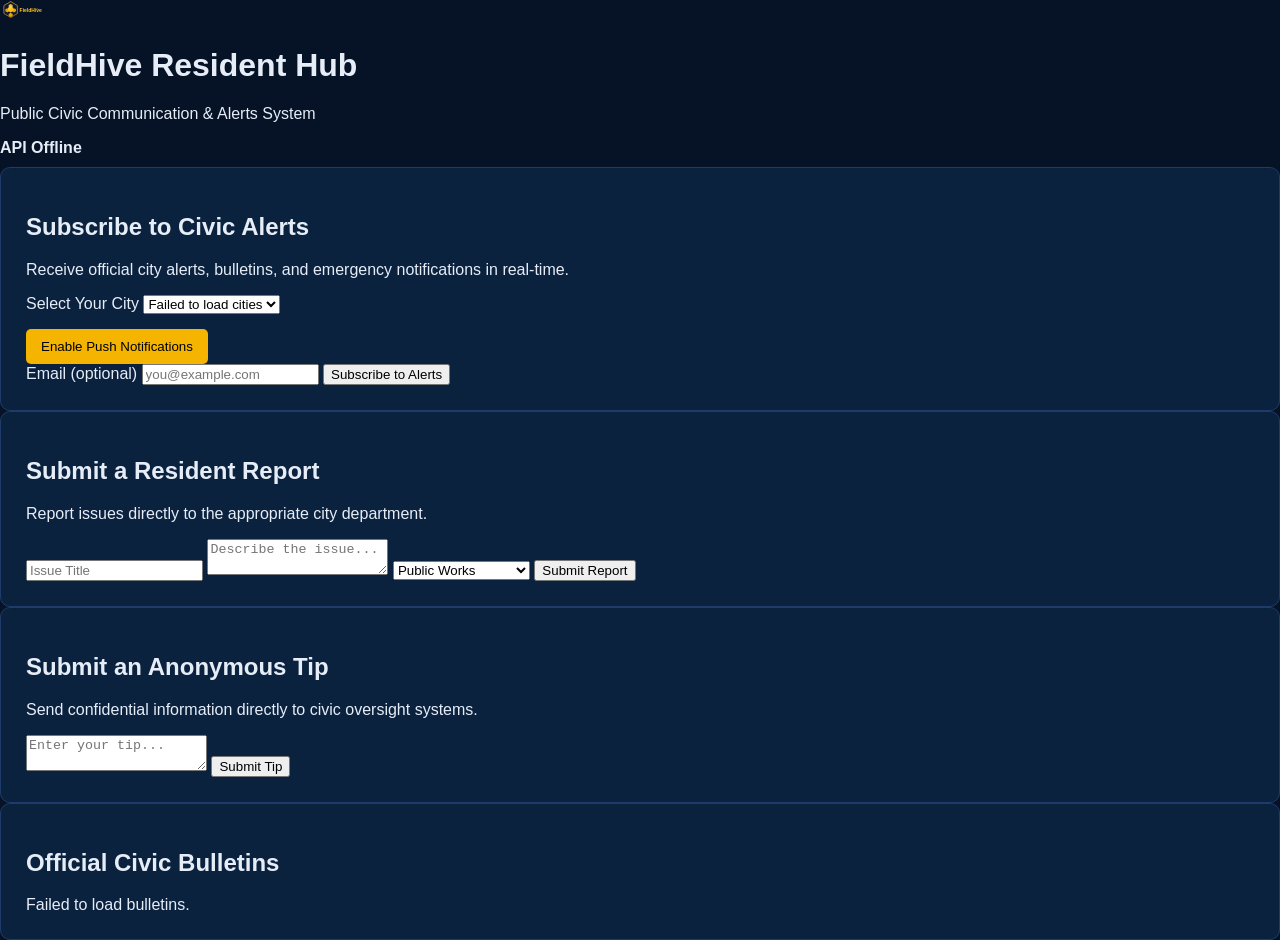
<file: subscribe.html>
<!DOCTYPE html>
<html lang="en">
<head>
  <meta charset="UTF-8" />
  <meta name="viewport" content="width=device-width, initial-scale=1.0"/>
  <title>FieldHive — Resident Hub</title>
  <link rel="stylesheet" href="style.css" />
</head>
<body>

  <header class="header">
    <div class="header-left">
      <img src="logo.svg" class="logo" alt="FieldHive Logo"/>
      <div>
        <h1>FieldHive Resident Hub</h1>
        <p class="subtitle">Public Civic Communication & Alerts System</p>
      </div>
    </div>
    <div class="status" id="apiStatus">Connecting...</div>
  </header>

  <main class="container">

    <!-- ALERT SUBSCRIPTIONS -->
    <section class="card">
      <h2>Subscribe to Civic Alerts</h2>
      <p class="note">
        Receive official city alerts, bulletins, and emergency notifications in real-time.
      </p>

      <form id="subscribeForm">
        <label>Select Your City</label>
        <select id="citySelect" required>
          <option value="">Loading cities...</option>
        </select>

        <!-- PUSH BUTTON -->
        <div style="margin-top: 15px;">
          <button type="button"
                  onclick="enablePush()"
                  style="padding:10px 15px; background:#f4b400; border:none; border-radius:5px; cursor:pointer;">
            Enable Push Notifications
          </button>
        </div>

        <label>Email (optional)</label>
        <input type="email" id="emailInput" placeholder="you@example.com" />

        <button type="submit">Subscribe to Alerts</button>
      </form>

      <div id="subscribeStatus"></div>
    </section>

    <!-- RESIDENT REPORTS -->
    <section class="card">
      <h2>Submit a Resident Report</h2>
      <p class="note">
        Report issues directly to the appropriate city department.
      </p>

      <form id="reportForm">
        <input type="text" id="reportTitle" placeholder="Issue Title" required />
        <textarea id="reportDescription" placeholder="Describe the issue..." required></textarea>

        <select id="departmentSelect" required>
          <option value="Public Works">Public Works</option>
          <option value="Police">Police</option>
          <option value="Utilities">Utilities</option>
          <option value="Parks & Recreation">Parks & Recreation</option>
          <option value="Other">Other</option>
        </select>

        <button type="submit">Submit Report</button>
      </form>

      <div id="reportStatus"></div>
    </section>

    <!-- ANONYMOUS TIPS -->
    <section class="card">
      <h2>Submit an Anonymous Tip</h2>
      <p class="note">
        Send confidential information directly to civic oversight systems.
      </p>

      <form id="tipForm">
        <textarea id="tipMessage" placeholder="Enter your tip..." required></textarea>
        <button type="submit">Submit Tip</button>
      </form>

      <div id="tipStatus"></div>
    </section>

    <!-- LIVE BULLETINS -->
    <section class="card">
      <h2>Official Civic Bulletins</h2>
      <div id="bulletinsContainer">Loading bulletins...</div>
    </section>

  </main>

  <script src="subscribe.js"></script>
</body>
</html>
</file>
<file: style.css>
body {
  margin: 0;
  font-family: "Segoe UI", sans-serif;
  background: #061226;
  color: #e6edf7;
}

.navbar {
  display: flex;
  justify-content: space-between;
  padding: 20px 40px;
  background: #071a33;
  border-bottom: 2px solid #d4a017;
}

.logo {
  width: 50px;
  margin-right: 12px;
}

.nav-left {
  display: flex;
  align-items: center;
}

.tagline {
  font-size: 12px;
  color: #9fb3d9;
}

.nav-btn {
  margin-left: 15px;
  padding: 10px 18px;
  text-decoration: none;
  border-radius: 6px;
  font-weight: bold;
}

.gold {
  background: #d4a017;
  color: #000;
}

.outline {
  border: 1px solid #d4a017;
  color: #d4a017;
}

.hero {
  display: flex;
  justify-content: space-between;
  padding: 80px 60px;
  flex-wrap: wrap;
}

/* FIELDHIVE ADD: alert disclaimer styling */

.alert-disclaimer{
  font-size:12px;
  margin-top:10px;
  color:#9fb3d9;
  line-height:1.4;
  opacity:0.85;
}

.hero-content {
  max-width: 650px;
}

.accent {
  color: #d4a017;
}

.hero-buttons {
  margin-top: 25px;
}

.btn {
  padding: 14px 22px;
  border-radius: 8px;
  text-decoration: none;
  margin-right: 12px;
  font-weight: bold;
}

.primary {
  background: #d4a017;
  color: #000;
}

.secondary {
  border: 1px solid #d4a017;
  color: #d4a017;
}

.status-card {
  background: #0b223f;
  padding: 25px;
  border-radius: 12px;
  min-width: 320px;
  border: 1px solid #1f3b6b;
}

.status {
  font-weight: bold;
  margin-bottom: 10px;
}

.online {
  color: #00ff9c;
}

.section {
  padding: 70px 60px;
}

.section.dark {
  background: #071a33;
}

.section-title {
  text-align: center;
  margin-bottom: 40px;
  color: #d4a017;
}

.grid-3 {
  display: grid;
  grid-template-columns: repeat(auto-fit, minmax(250px, 1fr));
  gap: 25px;
}

.card {
  background: #0b223f;
  padding: 25px;
  border-radius: 10px;
  border: 1px solid #1f3b6b;
}

.features {
  display: flex;
  gap: 40px;
  flex-wrap: wrap;
  justify-content: center;
}

.feature-box {
  background: #0b223f;
  padding: 30px;
  border-radius: 12px;
  width: 350px;
}

.cta {
  text-align: center;
  padding: 80px 20px;
  background: linear-gradient(180deg, #061226, #071a33);
}

.footer {
  text-align: center;
  padding: 25px;
  background: #030b18;
  border-top: 1px solid #1f3b6b;
}
</file>
